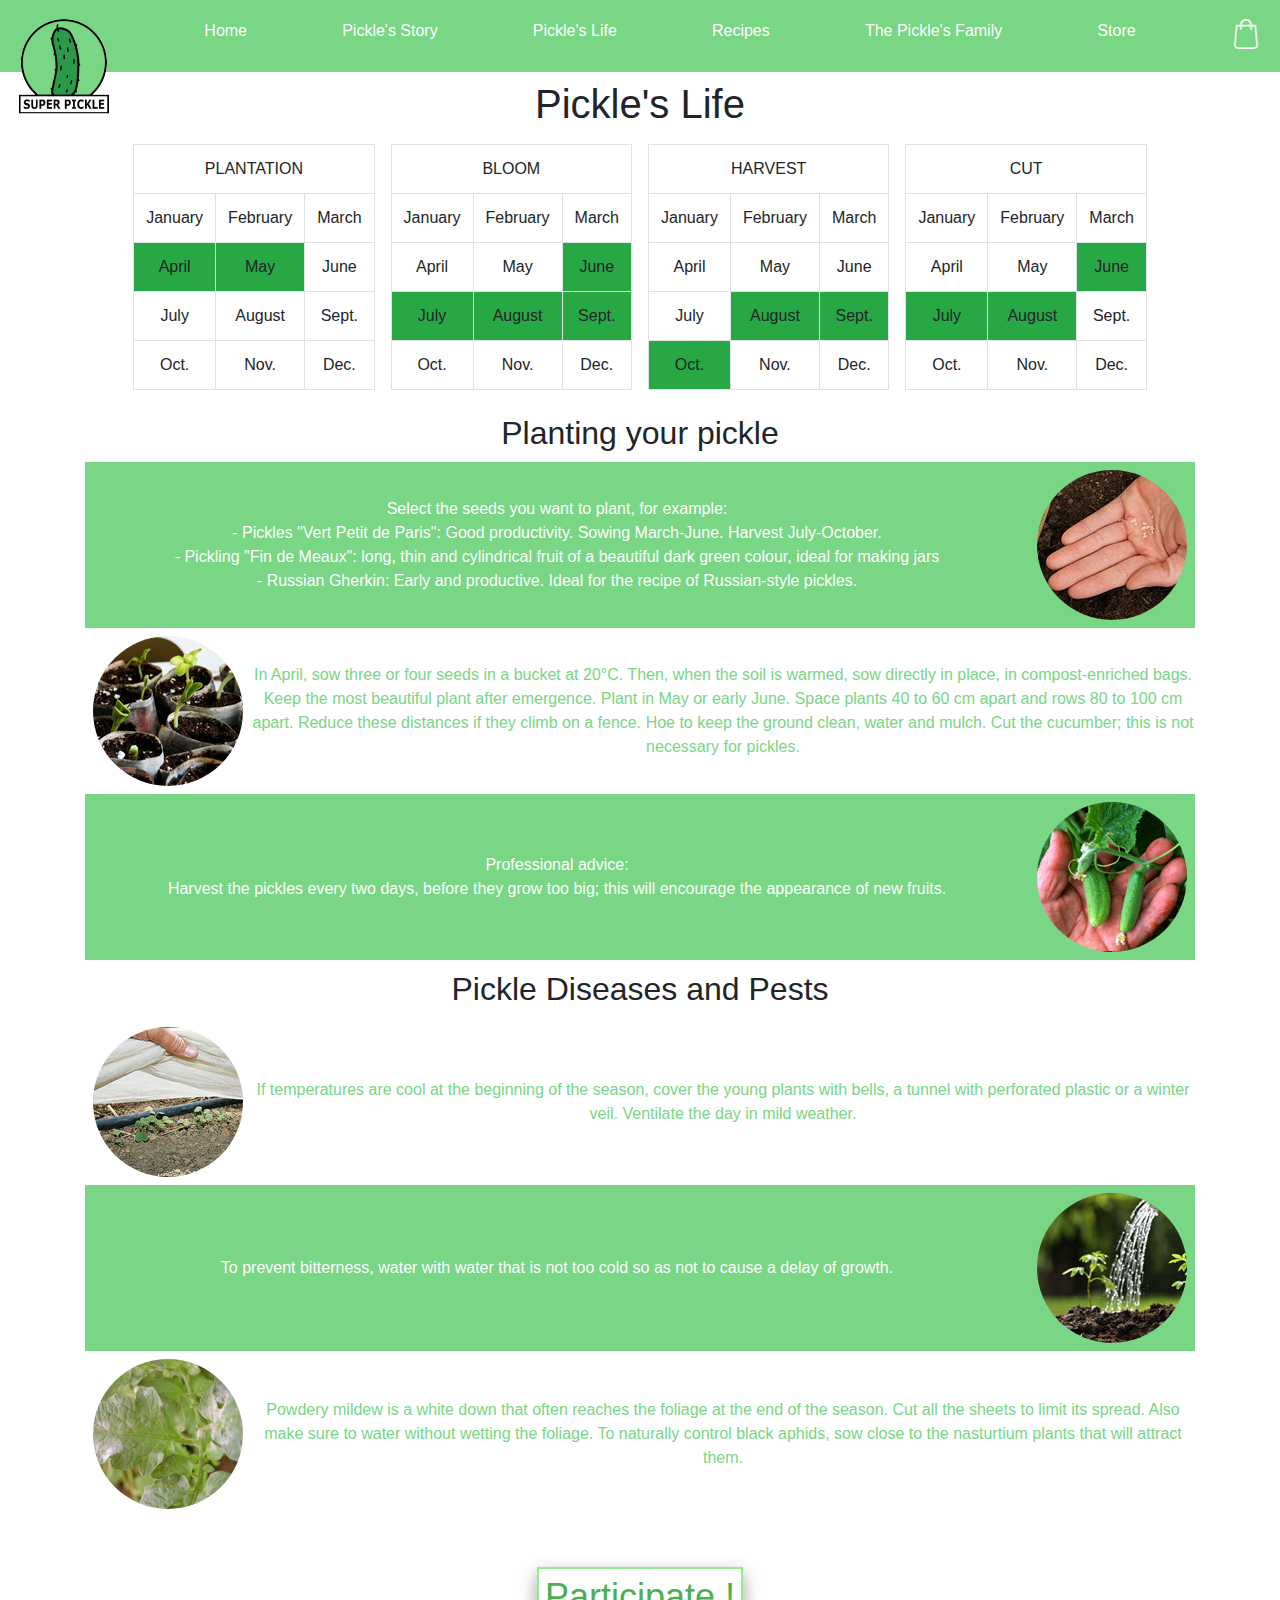
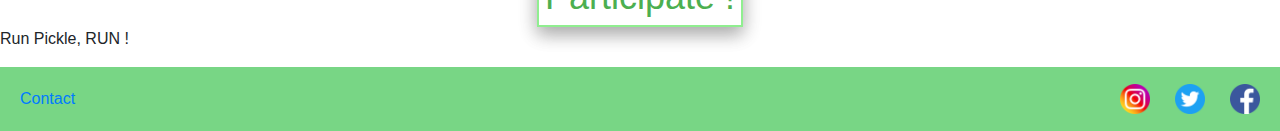
<file: pickles_life.html>
<!DOCTYPE html>
<html lang="en">
<head>
    <meta charset="UTF-8">
    <meta name=viewport content="width=device-width, initial-scale=1">

    <link rel="stylesheet" href="style.css">
    <link rel="stylesheet" href="https://stackpath.bootstrapcdn.com/bootstrap/4.3.1/css/bootstrap.min.css"
          integrity="sha384-ggOyR0iXCbMQv3Xipma34MD+dH/1fQ784/j6cY/iJTQUOhcWr7x9JvoRxT2MZw1T" crossorigin="anonymous">

    <script src="https://code.jquery.com/jquery-3.2.1.slim.min.js"
            integrity="sha384-KJ3o2DKtIkvYIK3UENzmM7KCkRr/rE9/Qpg6aAZGJwFDMVNA/GpGFF93hXpG5KkN"
            crossorigin="anonymous"></script>
    <script src="https://cdnjs.cloudflare.com/ajax/libs/popper.js/1.12.9/umd/popper.min.js"
            integrity="sha384-ApNbgh9B+Y1QKtv3Rn7W3mgPxhU9K/ScQsAP7hUibX39j7fakFPskvXusvfa0b4Q"
            crossorigin="anonymous"></script>
    <script src="https://maxcdn.bootstrapcdn.com/bootstrap/4.0.0/js/bootstrap.min.js"
            integrity="sha384-JZR6Spejh4U02d8jOt6vLEHfe/JQGiRRSQQxSfFWpi1MquVdAyjUar5+76PVCmYl"
            crossorigin="anonymous"></script>


    
    <title>Pickle'life</title>
</head>
<body>

<header>
    <a href="index.html"><img src="img/super-pickle.png" alt="Logo Super Pickle" class="logo_desktop fixed-top"/></a>
    <nav class="navbar navbar-expand-lg fixed-top navbar-light" style="background-color: #78d685;">

        <a class="navbar-brand" href="index.html">

        </a>

        <button class="navbar-toggler" type="button" data-toggle="collapse" data-target="#navbarTogglerDemo02"
                aria-controls="navbarTogglerDemo02" aria-expanded="false" aria-label="Toggle navigation">
            <span class="navbar-toggler-icon"></span>
        </button>

        <div class="collapse navbar-collapse" id="navbarTogglerDemo02">
            <ul class="navbar-nav mr-auto mt-2 mt-lg-0">
                <li class="nav-item active">
                    <a class="nav-link" href="index.html">Home <span class="sr-only">(current)</span></a>
                </li>
                <li class="nav-item">
                    <a class="nav-link" href="pickles_story.html">Pickle's Story</a>
                </li>
                <li class="nav-item">
                    <a class="nav-link" href="pickles_life.html">Pickle's Life</a>
                </li>
                <li class="nav-item">
                    <a class="nav-link" href="recipes.html">Recipe</a>
                </li>
                <li class="nav-item">
                    <a class="nav-link" href="the_pickles_family.html">The Pickle's Family</a>
                </li>
                <li class="nav-item">
                    <a class="nav-link" href="store.html">Store</a>
                </li>
                <li class="nav-item">
                    <a class="nav-link" href="index.html"><img src="img/shopping_bag.png" width="30"/></a>
                </li>
            </ul>
        </div>
    </nav>


    <nav class="menu fixed-top">

        <ul>
            <li><a href="index.html"><img src="img/super-pickle.png" alt="Logo Super Pickle"/></a></li>
            <li><a href="index.html" class="home">Home</a></li>

            <li><a href="pickles_story.html" class="home">Pickle's Story</a></li>
            <li><a href="pickles_life.html" class="home">Pickle's Life</a></li>
            <li><a href="recipes.html" class="home">Recipes</a></li>
            <li><a href="the_pickles_family.html" class="home">The Pickle's Family</a></li>
            <li><a href="store.html" class="home">Store</a></li>
            <li><a href="index.html" class="home"><img src="img/shopping_bag.png" width="30"/></a></li>
        </ul>
    </nav>
</header>

<section class="container text-center marginContainerPickleLife">
    <h1>
      Pickle's Life
    </h1>
    <section class="table">
        <div class="row justify-content-center">
            <table class="table-bordered tbPickleLife">
                <tbody>
                <tr>
                    <td colspan="3">PLANTATION</td>
                  </tr>
                  <tr>
                    <td>January</td>
                    <td>February</td>
                    <td>March</td>
                  </tr>
                  <tr>
                    <td class="bg-success">April</td>
                    <td class="bg-success">May</td>
                    <td>June</td>
                  </tr>
                  <tr>
                    <td>July</td>
                    <td>August</td>
                    <td>Sept.</td>
                </tr>
                <tr>
                    <td>Oct.</td>
                    <td>Nov.</td>
                    <td>Dec.</td>
                </tr>
                </tbody>
              </table>
        <table class="table-bordered tbPickleLife">
                    <tbody>
                      <tr>
                        <td colspan="3">BLOOM</td>
                      </tr>
                      <tr>
                        <td>January</td>
                        <td>February</td>
                        <td>March</td>
                      </tr>
                      <tr>
                        <td>April</td>
                        <td>May</td>
                        <td class="bg-success">June</td>
                      </tr>
                      <tr>
                        <td class="bg-success">July</td>
                        <td class="bg-success">August</td>
                        <td class="bg-success">Sept.</td>
                      </tr>
                      <tr>
                        <td>Oct.</td>
                        <td>Nov.</td>
                        <td>Dec.</td>
                      </tr>
                    </tbody>
                  </table>
        <table class="table-bordered tbPickleLife">
                        <tbody>
                          <tr>
                            <td colspan="3">HARVEST</td>
                          </tr>
                          <tr>
                            <td>January</td>
                            <td>February</td>
                            <td>March</td>
                          </tr>
                          <tr>
                            <td>April</td>
                            <td>May</td>
                            <td>June</td>
                          </tr>
                          <tr>
                            <td>July</td>
                            <td class="bg-success">August</td>
                            <td class="bg-success">Sept.</td>
                          </tr>
                          <tr>
                            <td class="bg-success">Oct.</td>
                            <td>Nov.</td>
                            <td>Dec.</td>
                          </tr>
                        </tbody>
                      </table>
        <table class="table-bordered tbPickleLife">
                            <tbody>
                              <tr>
                                <td colspan="3">CUT</td>
                              </tr>
                              <tr>
                                <td>January</td>
                                <td>February</td>
                                <td>March</td>
                              </tr>
                              <tr>
                                <td>April</td>
                                <td>May</td>
                                <td class="bg-success">June</td>
                              </tr>
                              <tr>
                                <td class="bg-success">July</td>
                                <td class="bg-success">August</td>
                                <td>Sept.</td>
                              </tr>
                              <tr>
                                <td>Oct.</td>
                                <td>Nov.</td>
                                <td>Dec.</td>
                              </tr>
                            </tbody>
                          </table>
        </div>
    </section>
    <div class="container text-center titrePickleLife">
        <h2>
           Planting your pickle
        </h2>
      </div>
      <div class="d-flex justify-content-center reverseColumnPickleStory" >
              <div>
                  <img src="img/graine-1.jpg" class="rounded-circle imgPickleLife" alt="Etape 1">
              </div>
              <div class="reverseParagraphePickleStory widthNotAndReverseParagraphePickleLife">
                  <p class="text-center">
                    Select the seeds you want to plant, for example: </br>
                    - Pickles "Vert Petit de Paris": Good productivity. Sowing March-June. Harvest July-October.</br>
                    - Pickling "Fin de Meaux": long, thin and cylindrical fruit of a beautiful dark green colour, ideal for making jars</br>
                    - Russian Gherkin: Early and productive. Ideal for the recipe of Russian-style pickles.</br>
                  </p>
              </div>
      </div>
      <div class="d-flex justify-content-center ColumnPickleStory" >
        <div>
            <img src="img/graine-en-godet.jpg" class="rounded-circle imgPickleLife" alt="Concept">
        </div>
        <div class="paragraphePickleStory widthNotAndReverseParagraphePickleLife">
            <p class="text-center">
              In April, sow three or four seeds in a bucket at 20°C. Then, when the soil is warmed, sow directly in place, 
              in compost-enriched bags. Keep the most beautiful plant after emergence. Plant in May or early June. Space plants 
              40 to 60 cm apart and rows 80 to 100 cm apart. Reduce these distances if they climb on a fence. Hoe to keep the 
              ground clean, water and mulch. Cut the cucumber; this is not necessary for pickles.
            </p>
        </div>
    </div>
    <div class="d-flex justify-content-center reverseColumnPickleStory">
        <div>
            <img src="img/recolte-cornichon-2.jpg" class="rounded-circle imgPickleLife" alt="Etape 1">
        </div>
        <div class="reverseParagraphePickleStory widthNotAndReverseParagraphePickleLife">
            <p class="text-center">
              Professional advice:</br>
              Harvest the pickles every two days, before they grow too big; this will encourage the appearance of new fruits.
            </p>
        </div>
      </div>
      <div class="container text-center titrePickleLife">
          <h2>
             Pickle Diseases and Pests
          </h2>
        </div>
        <div class="d-flex justify-content-center ColumnPickleStory">
          <div>
              <img src="img/voile-4.jpg" class="rounded-circle imgPickleLife" alt="Concept">
          </div>
          <div class="paragraphePickleStory widthNotAndReverseParagraphePickleLife">
              <p class="text-center">
                If temperatures are cool at the beginning of the season, cover the young plants with bells, 
                a tunnel with perforated plastic or a winter veil. Ventilate the day in mild weather.
              </p>
          </div>
      </div>
      <div class="d-flex justify-content-center reverseColumnPickleStory">
          <div>
              <img src="img/arrosage.jpg" class="rounded-circle imgPickleLife" alt="Etape 1">
          </div>
          <div class="reverseParagraphePickleStory widthNotAndReverseParagraphePickleLife">
              <p class="text-center">
                To prevent bitterness, water with water that is not too cold so as not to cause a delay of
                growth.
              </p>
          </div>
      </div>
      <div class="d-flex justify-content-center ColumnPickleStory">
          <div>
              <img src="img/oidium.jpg" class="rounded-circle imgPickleLife" alt="Concept">
          </div>
          <div class="paragraphePickleStory widthNotAndReverseParagraphePickleLife">
              <p class="text-center">
                Powdery mildew is a white down that often reaches the foliage at the end of the season. Cut all the sheets
                to limit its spread.
                Also make sure to water without wetting the foliage.
                To naturally control black aphids, sow close to the nasturtium plants that will attract them.
              </p>
          </div>
      </div>
  </section>
<button onclick="window.location.href = 'store.html';" class="button">Participate !</button>


<aside class="texterigolo">
  <p>Run Pickle, RUN !</p>
</aside>



<footer class="page-footer">
    <div class="pickles-footer mt-3">
        <div class="contact-footer">
            <a href="Maylto:pickleslovers@gMayl.com" class="contact_Maylto">Contact</a>
        </div>
        <div class="social-footer">
            <img src="img/logo_instagram.png" alt="Logo Instagram">
            <img src="img/logo_twitter.png" alt="Logo Twitter">
            <img src="img/logo_facebook.png" alt="Logo Facebook">
        </div>
    </div>
</footer>
</body>
</html>
</file>
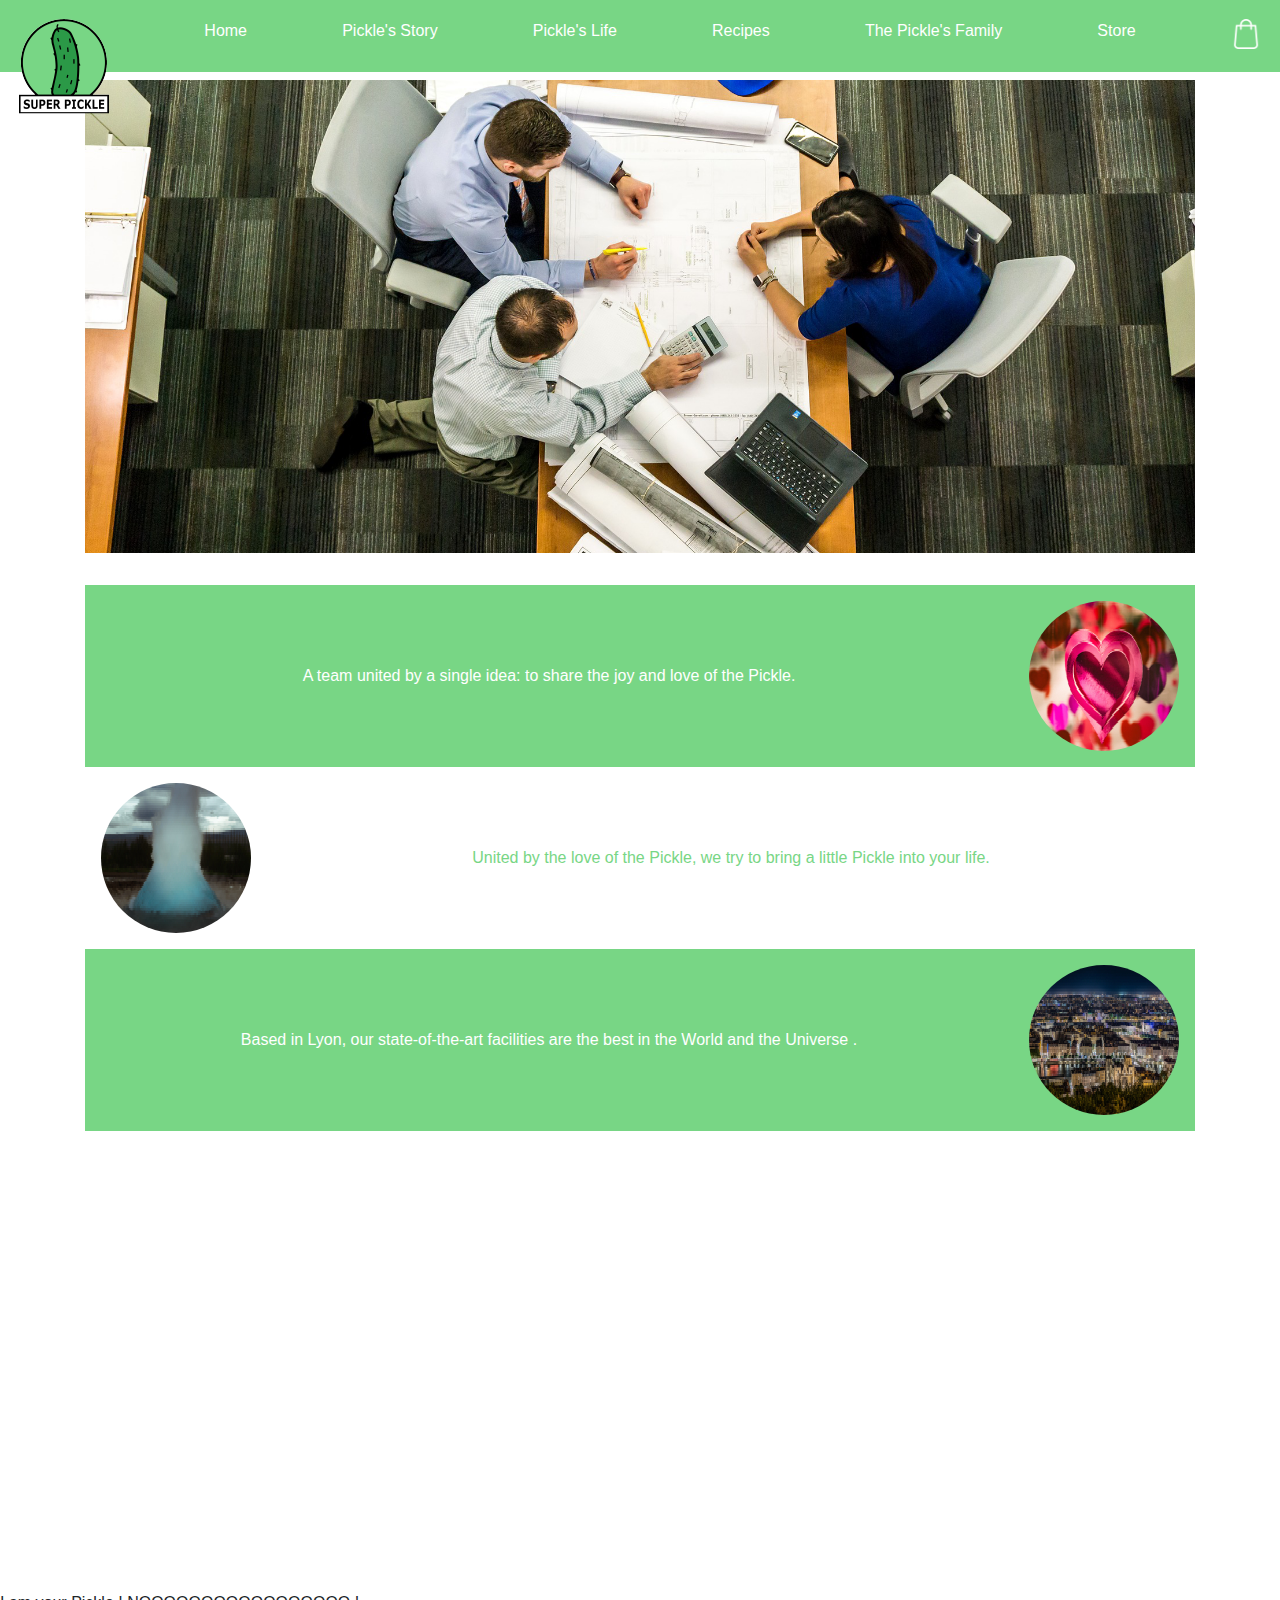
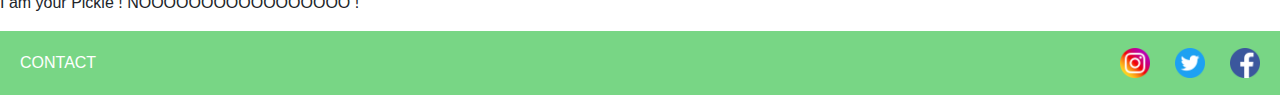
<file: pickles_story.html>
<!DOCTYPE html>
<html lang="en">
<head>
    <meta charset="UTF-8">
    <meta name=viewport content="width=device-width, initial-scale=1">

    <link rel="stylesheet" href="style.css">
    <link rel="stylesheet" href="https://stackpath.bootstrapcdn.com/bootstrap/4.3.1/css/bootstrap.min.css"
          integrity="sha384-ggOyR0iXCbMQv3Xipma34MD+dH/1fQ784/j6cY/iJTQUOhcWr7x9JvoRxT2MZw1T" crossorigin="anonymous">

    <script src="https://code.jquery.com/jquery-3.2.1.slim.min.js"
            integrity="sha384-KJ3o2DKtIkvYIK3UENzmM7KCkRr/rE9/Qpg6aAZGJwFDMVNA/GpGFF93hXpG5KkN"
            crossorigin="anonymous"></script>
    <script src="https://cdnjs.cloudflare.com/ajax/libs/popper.js/1.12.9/umd/popper.min.js"
            integrity="sha384-ApNbgh9B+Y1QKtv3Rn7W3mgPxhU9K/ScQsAP7hUibX39j7fakFPskvXusvfa0b4Q"
            crossorigin="anonymous"></script>
    <script src="https://maxcdn.bootstrapcdn.com/bootstrap/4.0.0/js/bootstrap.min.js"
            integrity="sha384-JZR6Spejh4U02d8jOt6vLEHfe/JQGiRRSQQxSfFWpi1MquVdAyjUar5+76PVCmYl"
            crossorigin="anonymous"></script>


    
    <title>Pickle'Story</title>
</head>
<body>

<header>
    <a href="index.html"><img src="img/super-pickle.png" alt="Logo Super Pickle" class="logo_desktop fixed-top"/></a>
    <nav class="navbar navbar-expand-lg fixed-top navbar-light" style="background-color: #78d685;">

        <a class="navbar-brand" href="index.html">

        </a>

        <button class="navbar-toggler" type="button" data-toggle="collapse" data-target="#navbarTogglerDemo02"
                aria-controls="navbarTogglerDemo02" aria-expanded="false" aria-label="Toggle navigation">
            <span class="navbar-toggler-icon"></span>
        </button>

        <div class="collapse navbar-collapse" id="navbarTogglerDemo02">
            <ul class="navbar-nav mr-auto mt-2 mt-lg-0">
                <li class="nav-item active">
                    <a class="nav-link" href="index.html">Home <span class="sr-only">(current)</span></a>
                </li>
                <li class="nav-item">
                    <a class="nav-link" href="pickles_story.html">Pickle's Story</a>
                </li>
                <li class="nav-item">
                    <a class="nav-link" href="pickles_life.html">Pickle's Life</a>
                </li>
                <li class="nav-item">
                    <a class="nav-link" href="recipes.html">Recipe</a>
                </li>
                <li class="nav-item">
                    <a class="nav-link" href="the_pickles_family.html">The Pickle's Family</a>
                </li>
                <li class="nav-item">
                    <a class="nav-link" href="store.html">Store</a>
                </li>
                <li class="nav-item">
                    <a class="nav-link" href="index.html"><img src="img/shopping_bag.png" width="30"/></a>
                </li>
            </ul>
        </div>
    </nav>


    <nav class="menu fixed-top">

        <ul>
            <li><a href="index.html"><img src="img/super-pickle.png" alt="Logo Super Pickle"/></a></li>
            <li><a href="index.html" class="home">Home</a></li>

            <li><a href="pickles_story.html" class="home">Pickle's Story</a></li>
            <li><a href="pickles_life.html" class="home">Pickle's Life</a></li>
            <li><a href="recipes.html" class="home">Recipes</a></li>
            <li><a href="the_pickles_family.html" class="home">The Pickle's Family</a></li>
            <li><a href="store.html" class="home">Store</a></li>
            <li><a href="index.html" class="home"><img src="img/shopping_bag.png" width="30"/></a></li>
        </ul>
    </nav>
</header>

<section class="container">
    <img src="img/Meeting.png" class="img-fluide groupePickle" alt="photo de groupe">
</section>
<section class="container marginPickleStory">
    <div class="d-flex justify-content-center reverseColumnPickleStory">
        <div>
            <img src="img/heart.jpg" class="rounded-circle rounded-circle1" alt="qui sommes nous">
        </div>
        <div class="reverseParagraphePickleStory widthParagraphePickleStory">
            <p class="text-center sizeP">
                A team united by a single idea: to share the joy and love of the Pickle.
            </p>
        </div>
    </div>
    <div class="d-flex justify-content-center ColumnPickleStory">
        <div>
            <img src="img/Geyser.jpg" class="rounded-circle rounded-circle1" alt="Concept">
        </div>
        <div class="paragraphePickleStory widthParagraphePickleStory">
            <p class="text-center sizeP">
                United by the love of the Pickle, we try to bring a little Pickle into your life.
            </p>
        </div>
    </div>
    <div class="d-flex justify-content-center reverseColumnPickleStory">
        <div>
            <img src="img/LyonNight.jpg" class="rounded-circle rounded-circle1" alt="Lyon">
        </div>
        <div class="reverseParagraphePickleStory widthParagraphePickleStory">
            <p class="text-center sizeP">
                Based in Lyon, our state-of-the-art facilities are the best in the World and the Universe .
            </p>
        </div>
    </div>
</section>
<section class="d-flex justify-content-center container"><!--Google map-->
    <iframe class="center-block"
            src="https://www.google.com/maps/embed?pb=!1m18!1m12!1m3!1d1392.1188685930772!2d4.825959875971812!3d45.74637966649285!2m3!1f0!2f0!3f0!3m2!1i1024!2i768!4f13.1!3m3!1m2!1s0x47f4ebb553e2a847%3A0xa8db004ded047422!2s15%20Rue%20Delandine%2C%2069002%20Lyon!5e0!3m2!1sfr!2sfr!4v1568711891764!5m2!1sfr!2sfr"
            width="600" height="450" frameborder="0" style="border:0;" allowfullscreen=""></iframe>

</section><!--Google Maps-->

<aside class="texterigolo">
    <p>I am your Pickle ! NOOOOOOOOOOOOOOOOO !</p>
</aside>


<footer class="page-footer">
    <div class="pickles-footer mt-3">
        <div class=" contact-footer">
            <a href="mailto:pickleslovers@gmail.com" class="contact_mailto">Contact</a>
        </div>
        <div class="social-footer">
            <img src="img/logo_instagram.png" alt="Logo Instagram">
            <img src="img/logo_twitter.png" alt="Logo Twitter">
            <img src="img/logo_facebook.png" alt="Logo Facebook">
        </div>
    </div>
</footer>
</body>
</html>
</file>
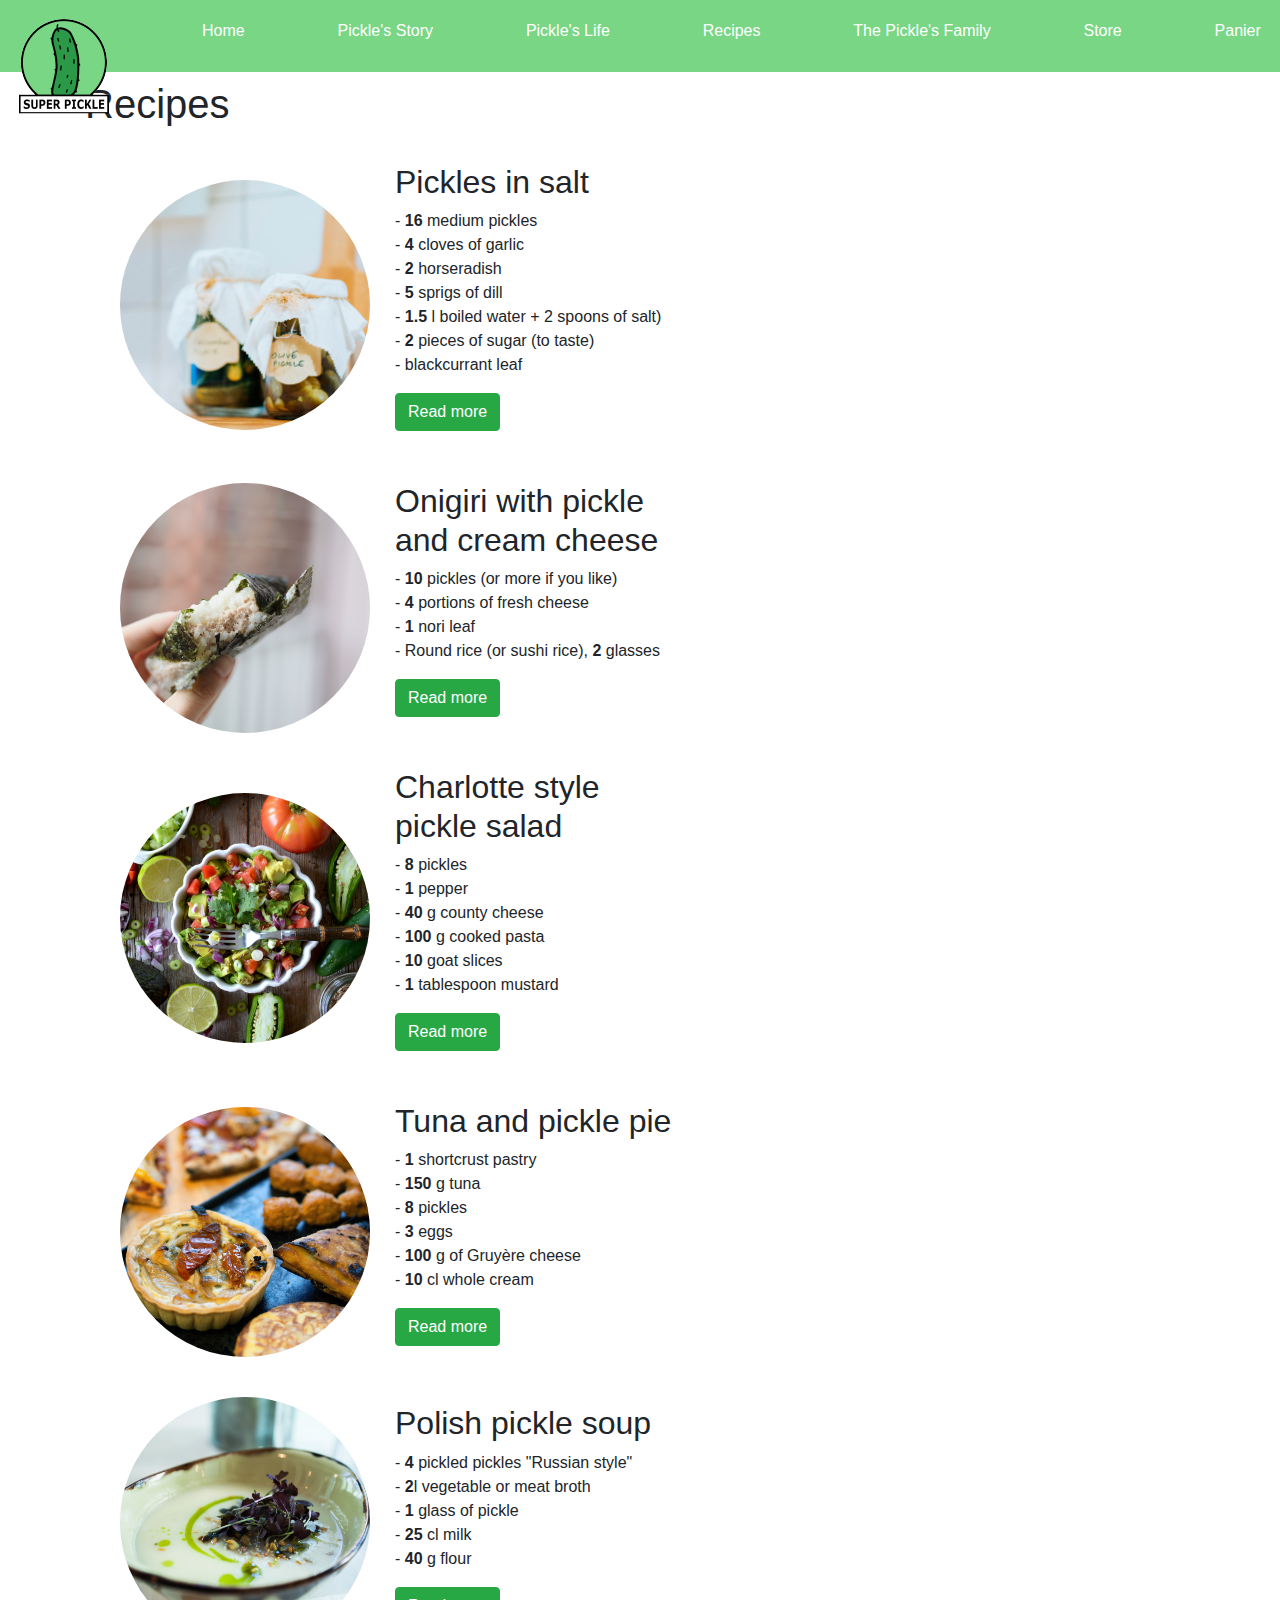
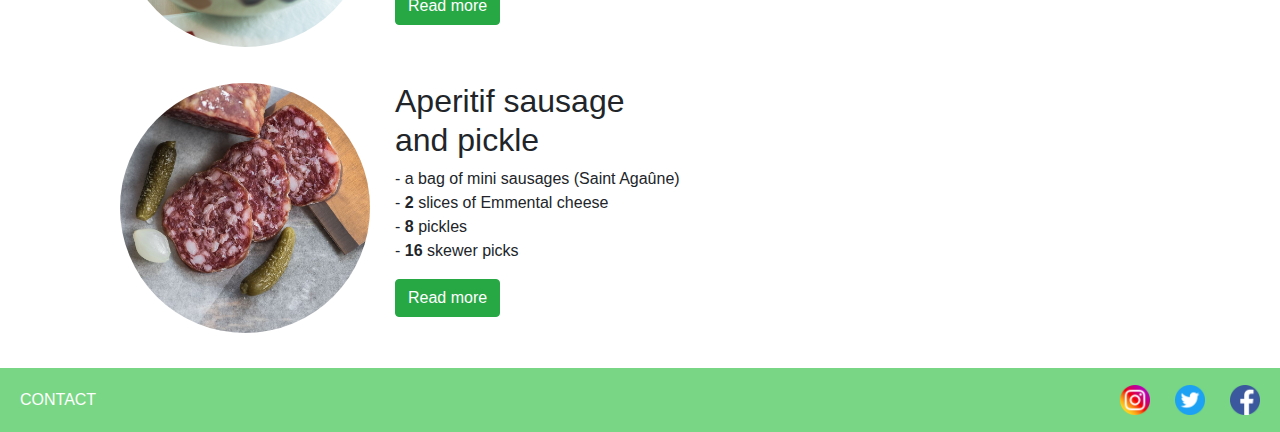
<file: recipes.html>
<!DOCTYPE html>
<html lang="en">
<head>
    <meta charset="UTF-8">
    <meta name=viewport content="width=device-width, initial-scale=1">

    <link rel="stylesheet" href="style.css">
    <link rel="stylesheet" href="https://stackpath.bootstrapcdn.com/bootstrap/4.3.1/css/bootstrap.min.css"
          integrity="sha384-ggOyR0iXCbMQv3Xipma34MD+dH/1fQ784/j6cY/iJTQUOhcWr7x9JvoRxT2MZw1T" crossorigin="anonymous">

    <script src="https://code.jquery.com/jquery-3.2.1.slim.min.js"
            integrity="sha384-KJ3o2DKtIkvYIK3UENzmM7KCkRr/rE9/Qpg6aAZGJwFDMVNA/GpGFF93hXpG5KkN"
            crossorigin="anonymous"></script>
    <script src="https://cdnjs.cloudflare.com/ajax/libs/popper.js/1.12.9/umd/popper.min.js"
            integrity="sha384-ApNbgh9B+Y1QKtv3Rn7W3mgPxhU9K/ScQsAP7hUibX39j7fakFPskvXusvfa0b4Q"
            crossorigin="anonymous"></script>
    <script src="https://maxcdn.bootstrapcdn.com/bootstrap/4.0.0/js/bootstrap.min.js"
            integrity="sha384-JZR6Spejh4U02d8jOt6vLEHfe/JQGiRRSQQxSfFWpi1MquVdAyjUar5+76PVCmYl"
            crossorigin="anonymous"></script>


    <title>Title</title>
</head>
<body>

<header>
    <a href="index.html"><img src="img/super-pickle.png" alt="Logo Super Pickle" class="logo_desktop fixed-top"/></a>
    <nav class="navbar navbar-expand-lg fixed-top navbar-light" style="background-color: #78d685;">

        <a class="navbar-brand" href="index.html">

        </a>

        <button class="navbar-toggler" type="button" data-toggle="collapse" data-target="#navbarTogglerDemo02"
                aria-controls="navbarTogglerDemo02" aria-expanded="false" aria-label="Toggle navigation">
            <span class="navbar-toggler-icon"></span>
        </button>

        <div class="collapse navbar-collapse" id="navbarTogglerDemo02">
            <ul class="navbar-nav mr-auto mt-2 mt-lg-0">
                <li class="nav-item active">
                    <a class="nav-link" href="index.html">Home <span class="sr-only">(current)</span></a>
                </li>
                <li class="nav-item">
                    <a class="nav-link" href="pickles_story.html">Pickle's Story</a>
                </li>
                <li class="nav-item">
                    <a class="nav-link" href="pickles_life.html">Pickle's Life</a>
                </li>
                <li class="nav-item">
                    <a class="nav-link" href="recipes.html">Recipe</a>
                </li>
                <li class="nav-item">
                    <a class="nav-link" href="the_pickles_family.html">The Pickle's Family</a>
                </li>
                <li class="nav-item">
                    <a class="nav-link" href="store.html">Store</a>
                </li>
                <li class="nav-item">
                    <a class="nav-link" href="index.html">Panier</a>
                </li>
            </ul>
        </div>
    </nav>


    <nav class="menu fixed-top">

        <ul>
            <li><a href="index.html"><img src="img/super-pickle.png" alt="Logo Super Pickle"/></a></li>
            <li><a href="index.html" class="home">Home</a></li>

            <li><a href="pickles_story.html" class="home">Pickle's Story</a></li>
            <li><a href="pickles_life.html" class="home">Pickle's Life</a></li>
            <li><a href="recipes.html" class="home">Recipes</a></li>
            <li><a href="the_pickles_family.html" class="home">The Pickle's Family</a></li>
            <li><a href="store.html" class="home">Store</a></li>
            <li><a href="index.html" class="home">Panier</a></li>
        </ul>
    </nav>
</header>

<div class="container-recipes container">
    <h1>Recipes</h1>
    <section>
        <div class="recettes">
            <div class="images-recettes">
                <img src="img/chuttersnap-lfQA8i2LTqo-unsplash.jpg" alt="pickle salt"/>
            </div>
            <div class="texte-recettes">
                <h2 class="h2-recipes">Pickles in salt</h2>
                <p class="p-recipes">
                    - <strong>16</strong> medium pickles</br>
                    - <strong>4</strong> cloves of garlic</br>
                    - <strong>2</strong> horseradish</br>
                    - <strong>5</strong> sprigs of dill</br>
                    - <strong>1.5</strong> l boiled water + 2 spoons of salt)</br>
                    - <strong>2</strong> pieces of sugar (to taste)</br>
                    - blackcurrant leaf</p>
                <p>
                    <a class="btn btn-success" data-toggle="collapse" href="#collapse-recipes1" role="button"
                       aria-expanded="false" aria-controls="collapse-recipes1">
                        Read more
                    </a>
                </p>
                <div class="collapse" id="collapse-recipes1">
                    <div class="card card-body">
                        <strong>Step 1</strong>
                        Wash the pickles well and wipe them dry</br>
                        <strong>Step 2</strong>
                        Scald the jar, boil the water with salt and sugar. Allow the brine to cool.
                        <strong>Step 3</strong>
                        Store the pickles (I leave a little pickle tail) vertically in the jar with the different herbs,
                        then cover completely with the cold brine and close the lid.
                    </div>
                </div>
            </div>
        </div>

        <div class="recettes">
            <div class="images-recettes">
                <img src="img/samia-liamani-MURbkTcUdCA-unsplash.jpg" alt="onigiri"/>
            </div>
            <div class="texte-recettes">
                <h2 class="h2-recipes">Onigiri with pickle </br>and cream cheese</h2>
                <p class="p-recipes">
                    - <strong>10</strong> pickles (or more if you like)</br>
                    - <strong>4</strong> portions of fresh cheese</br>
                    - <strong>1</strong> nori leaf</br>
                    - Round rice (or sushi rice), <strong>2</strong> glasses</p>
                <p>
                    <a class="btn btn-success" data-toggle="collapse" href="#collapse-recipes2" role="button"
                       aria-expanded="false" aria-controls="collapse-recipes2">
                        Read more
                    </a>
                </p>
                <div class="collapse" id="collapse-recipes2">
                    <div class="card card-body">
                        <strong>Step 1</strong>
                        First, rinse the rice well in cold water until the water is clear.
                        <strong>Step 2</strong>
                        Then cook the rice in a pressure cooker or pan. For the pressure cooker, put 2 glasses of rice
                        for 3 glasses of water. For the pan, they are the same quantities, boil, then over low heat,
                        cover and let the rice suck up all the water. Check the condition of the cooking during.
                        <strong>Step 3</strong>
                        Once the rice is cooked, put it in a large bowl, then with a spoon stir the rice well so that it
                        does not stick and cools.
                        <strong>Step 4</strong>
                        Once at room temperature, add the portions of fresh cheese cut into small pieces, as well as the
                        pickles also cut into small pieces. Mix everything well.
                        <strong>Step 5</strong>
                        Put your hands under water, and form rice balls, no bigger than a clementine. By bending your
                        hand, form triangles, do not hesitate to pack so that everything fits or use onigiri moulds.
                        <strong>Step 6</strong>
                        Cut 2 cm wide strips from the nori seaweed leaf and cut them into 10 cm long strips.
                        <strong>Step 7</strong>
                        Position this strip at the base of the onigiri and move it up both sides well in the center.
                        <strong>Step 8</strong>
                        Do the same with the entire bowl.
                        <strong>Step 9</strong>
                        Arrange them in a dish, and serve immediately with sweet or salty soy sauce. Enjoy your meal!
                    </div>
                </div>
            </div>
        </div>


        <div class="recettes">
            <div class="images-recettes">
                <img src="img/nadine-primeau-KD3XqquHlcc-unsplash.jpg" alt="salad"/>
            </div>
            <div class="texte-recettes">
                <h2 class="h2-recipes">Charlotte style </br>pickle salad</h2>
                <p class="p-recipes">
                    - <strong>8</strong> pickles</br>
                    - <strong>1</strong> pepper</br>
                    - <strong>40</strong> g county cheese</br>
                    - <strong>100</strong> g cooked pasta</br>
                    - <strong>10</strong> goat slices</br>
                    - <strong>1</strong> tablespoon mustard</p>
                <p>
                    <a class="btn btn-success" data-toggle="collapse" href="#collapse-recipes3" role="button"
                       aria-expanded="false" aria-controls="collapse-recipes3">
                        Read more
                    </a>
                </p>
                <div class="collapse" id="collapse-recipes3">
                    <div class="card card-body">
                        <strong>Step 1</strong>
                        Cut the pepper, pickles, goat cheese into slices and mix.</br>
                        <strong>Step 2</strong>
                        Add mustard, pasta and diced comté cheese.</br>
                        <strong>Step 3</strong>
                        Mix and enjoy.
                    </div>
                </div>
            </div>
        </div>

        <div class="recettes">
            <div class="images-recettes">
                <img src="img/brett-jordan-1F5IaR6j0Do-unsplash.jpg" alt="pie"/>
            </div>
            <div class="texte-recettes">
                <h2 class="h2-recipes">Tuna and pickle pie</h2>
                <p class="p-recipes">
                    - <strong>1</strong> shortcrust pastry</br>
                    - <strong>150</strong> g tuna</br>
                    - <strong>8</strong> pickles</br>
                    - <strong>3</strong> eggs</br>
                    - <strong>100</strong> g of Gruyère cheese</br>
                    - <strong>10</strong> cl whole cream</p>
                <p>
                    <a class="btn btn-success" data-toggle="collapse" href="#collapse-recipes4" role="button"
                       aria-expanded="false" aria-controls="collapse-recipes4">
                        Read more
                    </a>
                </p>
                <div class="collapse" id="collapse-recipes4">
                    <div class="card card-body">
                        <strong>Step 1</strong>
                        Break the eggs in a bowl and beat them.
                        Step 2</br>
                        <strong>Step 2</strong>
                        Add the drained tuna, then the 2nd one, half of the oil of which you will have kept, mix well.
                        <strong>Step 3</strong>
                        Cut the gherkins into slices and add them, as well as 50 g of grated gruyère cheese, salt and
                        pepper.
                        <strong>Step 4</strong>
                        Mix well and add the cream last and then mix again.
                        <strong>Step 5</strong>
                        Put the shortcrust pastry in a mould, prick it and preheat the oven to 220°C (thermostat 7).
                        <strong>Step 6</strong>
                        Pour the mixture over the shortcrust pastry and add the rest of the grated Gruyère cheese, then
                        bake for 20-25 min until the pastry turns slightly brown.
                        <strong>Step 7</strong>
                        Tip: Wait until the pie is warm before eating it, it will be even better.
                    </div>
                </div>
            </div>
        </div>

        <div class="recettes">
            <div class="images-recettes">
                <img src="img/patrick-selin-IHEjVOz1fSI-unsplash.jpg" alt="soup"/>
            </div>
            <div class="texte-recettes">
                <h2 class="h2-recipes">Polish pickle soup</h2>
                <p class="p-recipes">
                    - <strong>4</strong> pickled pickles "Russian style"</br>
                    - <strong>2</strong>l vegetable or meat broth</br>
                    - <strong>1</strong> glass of pickle</br>
                    - <strong>25</strong> cl milk</br>
                    - <strong>40</strong> g flour</p>
                <p>
                    <a class="btn btn-success" data-toggle="collapse" href="#collapse-recipes5" role="button"
                       aria-expanded="false" aria-controls="collapse-recipes5">
                        Read more
                    </a>
                </p>
                <div class="collapse" id="collapse-recipes5">
                    <div class="card card-body">
                        <strong>Step 1</strong>
                        Bring the broth to a boil.
                        <strong>Step 2</strong>
                        Coarsely grate the pickles, add them to the broth at the same time as the brine. Season and boil
                        for a few minutes.
                        <strong>Step 3</strong>
                        In a bowl, gradually mix the flour with the milk (watch out for lumps). Slowly pour this mixture
                        into the broth while stirring until the soup thickens.
                        <strong>Step 4</strong>
                        Serve the soup with potatoes cooked in water and diced.
                    </div>
                </div>
            </div>
        </div>

        <div class="recettes">
            <div class="images-recettes">
                <img src="img/jez-timms-6JQMjhqpVhE-unsplash.jpg" alt="sausage"/>
            </div>
            <div class="texte-recettes">
                <h2 class="h2-recipes">Aperitif sausage </br>and pickle</h2>
                <p class="p-recipes">
                    - a bag of mini sausages (Saint Agaûne)</br>
                    - <strong>2</strong> slices of Emmental cheese</br>
                    - <strong>8</strong> pickles</br>
                    - <strong>16</strong> skewer picks</p>
                <p>
                    <a class="btn btn-success" data-toggle="collapse" href="#collapse-recipes6" role="button"
                       aria-expanded="false" aria-controls="collapse-recipes6">
                        Read more
                    </a>
                </p>
                <div class="collapse" id="collapse-recipes6">
                    <div class="card card-body">
                        <strong>Step 1</strong>
                        Cut the Emmentaler slices into 2 cm squares.
                        <strong>Step 2</strong>
                        Cut the pickles and mini sausages in half.
                        <strong>Step 3</strong>
                        Thread on the skewer stick: a square of Emmental cheese, half a sausage, half a pickle, half a
                        sausage and finish with a square of Emmental cheese.
                        <strong>Step 4</strong>
                        Repeat the same procedure for each of the skewers.
                    </div>
                </div>
            </div>
        </div>

    </section>
</div>

<footer class="page-footer">
    <div class="pickles-footer mt-3">
        <div class=" contact-footer">
            <a href="mailto:pickleslovers@gmail.com" class="contact_mailto">Contact</a>
        </div>
        <div class="social-footer">
            <img src="img/logo_instagram.png" alt="Logo Instagram">
            <img src="img/logo_twitter.png" alt="Logo Twitter">
            <img src="img/logo_facebook.png" alt="Logo Facebook">
        </div>
    </div>
</footer>
</body>
</html>
</file>
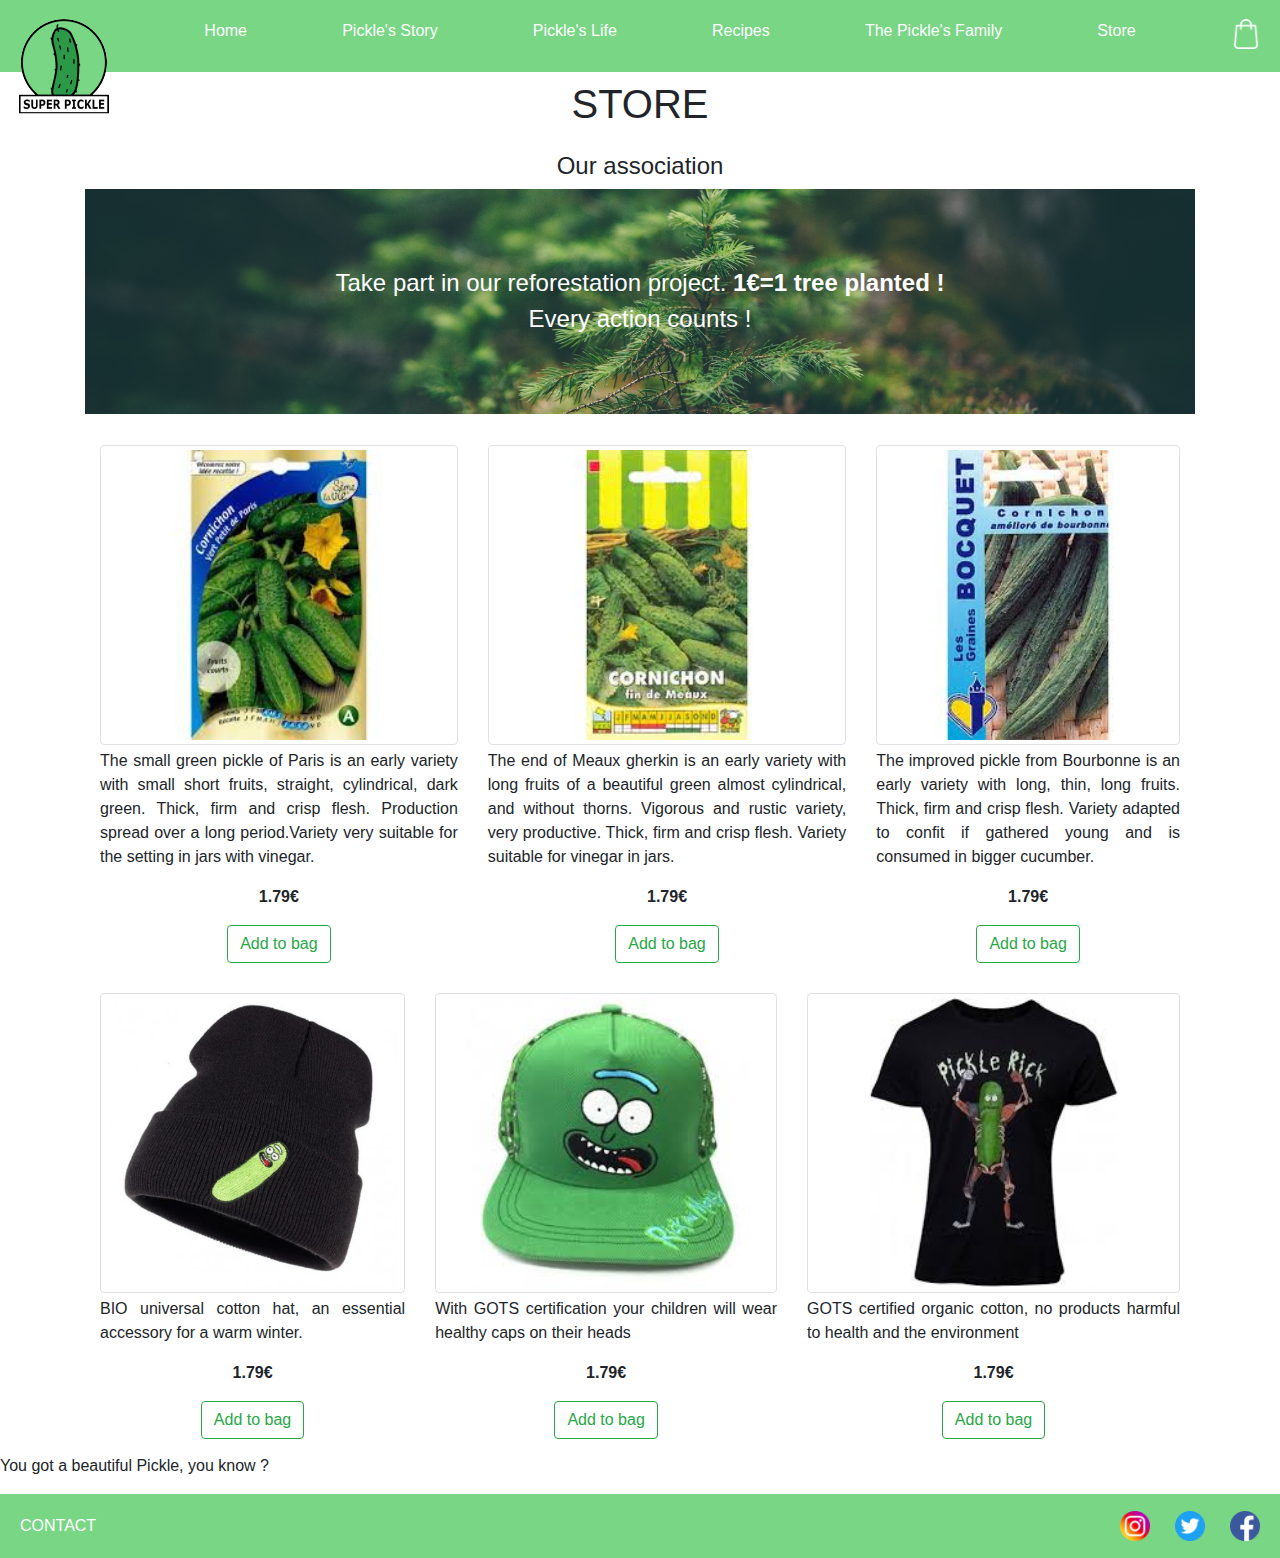
<file: store.html>
<!DOCTYPE html>
<html lang="en">
<head>
    <meta charset="UTF-8">
    <meta name=viewport content="width=device-width, initial-scale=1">

    <link rel="stylesheet" href="style.css">
    <link rel="stylesheet" href="https://stackpath.bootstrapcdn.com/bootstrap/4.3.1/css/bootstrap.min.css"
          integrity="sha384-ggOyR0iXCbMQv3Xipma34MD+dH/1fQ784/j6cY/iJTQUOhcWr7x9JvoRxT2MZw1T" crossorigin="anonymous">

    <script src="https://code.jquery.com/jquery-3.2.1.slim.min.js"
            integrity="sha384-KJ3o2DKtIkvYIK3UENzmM7KCkRr/rE9/Qpg6aAZGJwFDMVNA/GpGFF93hXpG5KkN"
            crossorigin="anonymous"></script>
    <script src="https://cdnjs.cloudflare.com/ajax/libs/popper.js/1.12.9/umd/popper.min.js"
            integrity="sha384-ApNbgh9B+Y1QKtv3Rn7W3mgPxhU9K/ScQsAP7hUibX39j7fakFPskvXusvfa0b4Q"
            crossorigin="anonymous"></script>
    <script src="https://maxcdn.bootstrapcdn.com/bootstrap/4.0.0/js/bootstrap.min.js"
            integrity="sha384-JZR6Spejh4U02d8jOt6vLEHfe/JQGiRRSQQxSfFWpi1MquVdAyjUar5+76PVCmYl"
            crossorigin="anonymous"></script>


    <title>Title</title>
</head>
<body>

<header>
    <a href="index.html"><img src="img/super-pickle.png" alt="Logo Super Pickle" class="logo_desktop fixed-top"/></a>
    <nav class="navbar navbar-expand-lg fixed-top navbar-light" style="background-color: #78d685;">

        <a class="navbar-brand" href="index.html">

        </a>

        <button class="navbar-toggler" type="button" data-toggle="collapse" data-target="#navbarTogglerDemo02"
                aria-controls="navbarTogglerDemo02" aria-expanded="false" aria-label="Toggle navigation">
            <span class="navbar-toggler-icon"></span>
        </button>

        <div class="collapse navbar-collapse" id="navbarTogglerDemo02">
            <ul class="navbar-nav mr-auto mt-2 mt-lg-0">
                <li class="nav-item active">
                    <a class="nav-link" href="index.html">Home <span class="sr-only">(current)</span></a>
                </li>
                <li class="nav-item">
                    <a class="nav-link" href="pickles_story.html">Pickle's Story</a>
                </li>
                <li class="nav-item">
                    <a class="nav-link" href="pickles_life.html">Pickle's Life</a>
                </li>
                <li class="nav-item">
                    <a class="nav-link" href="recipes.html">Recipe</a>
                </li>
                <li class="nav-item">
                    <a class="nav-link" href="the_pickles_family.html">The Pickle's Family</a>
                </li>
                <li class="nav-item">
                    <a class="nav-link" href="store.html">Store</a>
                </li>
                <li class="nav-item">
                    <a class="nav-link" href="index.html"><img src="img/shopping_bag.png" width="30"/></a>
                </li>
            </ul>
        </div>
    </nav>


    <nav class="menu fixed-top">

        <ul>
            <li><a href="index.html"><img src="img/super-pickle.png" alt="Logo Super Pickle"/></a></li>
            <li><a href="index.html" class="home">Home</a></li>

            <li><a href="pickles_story.html" class="home">Pickle's Story</a></li>
            <li><a href="pickles_life.html" class="home">Pickle's Life</a></li>
            <li><a href="recipes.html" class="home">Recipes</a></li>
            <li><a href="the_pickles_family.html" class="home">The Pickle's Family</a></li>
            <li><a href="store.html" class="home">Store</a></li>
            <li><a href="index.html" class="home"><img src="img/shopping_bag.png" width="30"/></a></li>
        </ul>
    </nav>
</header>

<section class="store_container container">
    <h1>STORE</h1>
</section>

    <!-- presentation association -->
    <section class="store_container container mt-3">
    <h4>Our association</h4>
    </section>

    <section class="store_container container">
       <div class="store_main_photo">
        <p>Take part in our reforestation project.<strong> 1€=1 tree planted !</strong><br>Every action counts !</p>
       </div>
    </section>

    <!--image avec description-->
    <section>
    <div class="store_container container mt-3">

        <div class="photo_text">
            <img src="img/graine de cornichon.jpg" alt="graine" class="img-thumbnail img_store"/>
            <p class="description_image mt-1">The small green pickle of Paris is an early variety with small short fruits, straight, cylindrical, dark green. Thick, firm and crisp flesh. Production spread over a long period.Variety very suitable for the setting in jars with vinegar.</p>
            <div class="mb-3">
            <span><strong>1.79€ </strong></span>
            </div>
            <button type="button" class="btn btn-outline-success">Add to bag</button>

        </div>

        <div class="photo_text">
            <img src= "img/cornichon fin de meaux.jpg" alt="graine" class="img-thumbnail img_store"/>
            <p class="description_image mt-1">The end of Meaux gherkin is an early variety with long fruits of a beautiful green almost cylindrical, and without thorns. Vigorous and rustic variety, very productive. Thick, firm and crisp flesh. Variety suitable for vinegar in jars.</p>
            <div class="mb-3">
                <span><strong>1.79€ </strong></span>
            </div>
            <button type="button" class="btn btn-outline-success">Add to bag</button>

        </div>

        <div class="photo_text">
            <img src="img/cornichon de bourbonne.jpg" alt="gr"  class="img-thumbnail img_store"/>
            <p class="description_image mt-1">The improved pickle from Bourbonne is an early variety with long, thin, long fruits. Thick, firm and crisp flesh. Variety adapted to confit if gathered young and is consumed in bigger cucumber.</p>
            <div class="mb-3">
                <span><strong>1.79€ </strong></span>
            </div>
            <button type="button" class="btn btn-outline-success">Add to bag</button>

        </div>

    </div>
</section>

<section>
    <div class="store_container container">

        <div class="photo_text">
            <img src="img/bonnet-rick-cornichon.jpg" alt="bonnet" class="img-thumbnail img_store"/>
            <p class="description_image mt-1">BIO universal cotton hat, an essential accessory for a warm winter.</p>
            <div class="mb-3">
                <span><strong>1.79€ </strong></span>
            </div>
            <button type="button" class="btn btn-outline-success">Add to bag</button>

        </div>

        <div class="photo_text">
            <img src= "img/casquette pickles.jpg" alt="casquette" class="img-thumbnail img_store"/>
            <p class="description_image mt-1">With GOTS certification your children will wear healthy caps on their heads</p>
            <div class="mb-3">
                <span><strong>1.79€ </strong></span>
            </div>
            <button type="button" class="btn btn-outline-success">Add to bag</button>

        </div>

        <div class="photo_text">
            <img src="img/t-shirt.jpg" alt="t-shirt"  class="img-thumbnail img_store"/>
            <p class="description_image mt-1">GOTS certified organic cotton, no products harmful to health and the environment</p>
            <div class="mb-3">
                <span><strong>1.79€ </strong></span>
            </div>
            <button type="button" class="btn btn-outline-success">Add to bag</button>

        </div>

    </div>
</section>

<aside class="texterigolo">
    <p>You got a beautiful Pickle, you know ?</p>
</aside>

<footer class="page-footer">
    <div class="pickles-footer mt-3">
        <div class=" contact-footer">
            <a href="mailto:pickleslovers@gmail.com" class="contact_mailto">Contact</a>
        </div>
        <div class="social-footer">
            <img src="img/logo_instagram.png" alt="Logo Instagram">
            <img src="img/logo_twitter.png" alt="Logo Twitter">
            <img src="img/logo_facebook.png" alt="Logo Facebook">
        </div>
    </div>
</footer>


</body>
</html>
</file>
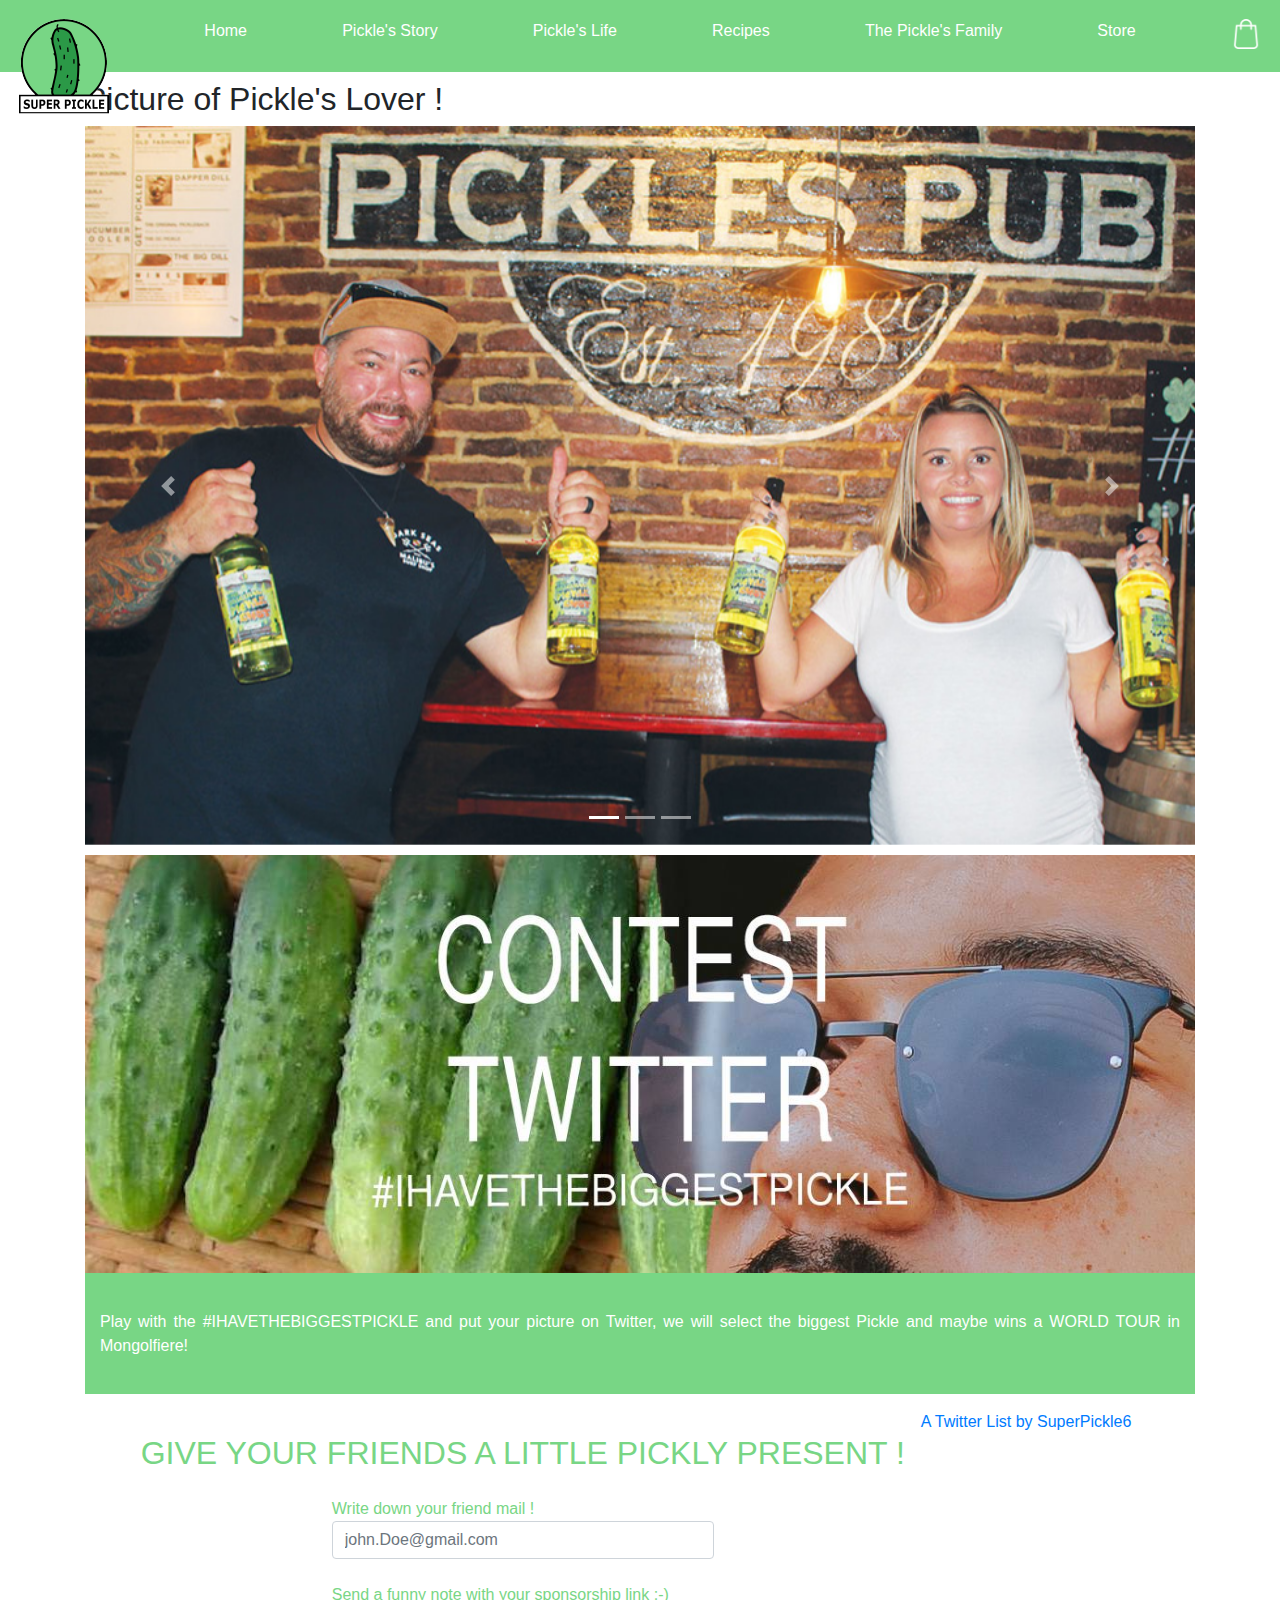
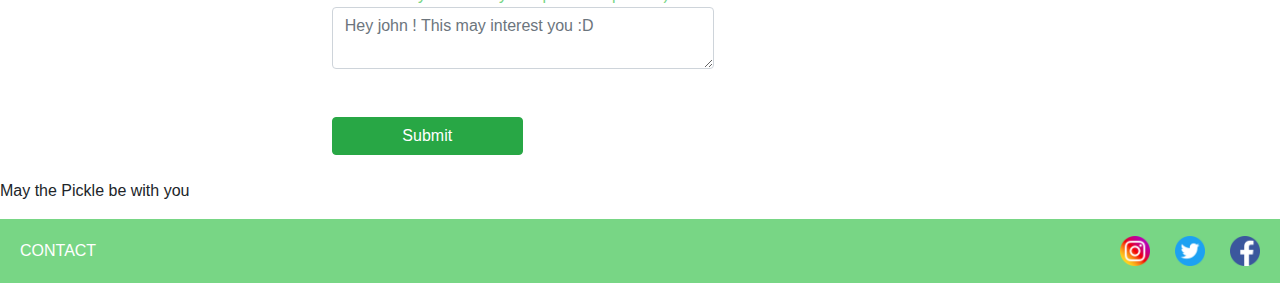
<file: the_pickles_family.html>
<!DOCTYPE html>
<html lang="en">
<head>
    <meta charset="UTF-8">
    <meta name=viewport content="width=device-width, initial-scale=1">

    <link rel="stylesheet" href="style.css">
    <link rel="stylesheet" href="https://stackpath.bootstrapcdn.com/bootstrap/4.3.1/css/bootstrap.min.css"
          integrity="sha384-ggOyR0iXCbMQv3Xipma34MD+dH/1fQ784/j6cY/iJTQUOhcWr7x9JvoRxT2MZw1T" crossorigin="anonymous">

    <script src="https://code.jquery.com/jquery-3.2.1.slim.min.js"
            integrity="sha384-KJ3o2DKtIkvYIK3UENzmM7KCkRr/rE9/Qpg6aAZGJwFDMVNA/GpGFF93hXpG5KkN"
            crossorigin="anonymous"></script>
    <script src="https://cdnjs.cloudflare.com/ajax/libs/popper.js/1.12.9/umd/popper.min.js"
            integrity="sha384-ApNbgh9B+Y1QKtv3Rn7W3mgPxhU9K/ScQsAP7hUibX39j7fakFPskvXusvfa0b4Q"
            crossorigin="anonymous"></script>
    <script src="https://maxcdn.bootstrapcdn.com/bootstrap/4.0.0/js/bootstrap.min.js"
            integrity="sha384-JZR6Spejh4U02d8jOt6vLEHfe/JQGiRRSQQxSfFWpi1MquVdAyjUar5+76PVCmYl"
            crossorigin="anonymous"></script>
    <script src="https://www.google.com/recaptcha/api.js" async defer></script>


    <title>Pickle's Family</title>
</head>
<body>

<header>
    <a href="index.html"><img src="img/super-pickle.png" alt="Logo Super Pickle" class="logo_desktop fixed-top"/></a>
    <nav class="navbar navbar-expand-lg fixed-top navbar-light" style="background-color: #78d685;">

        <a class="navbar-brand" href="index.html">

        </a>

        <button class="navbar-toggler" type="button" data-toggle="collapse" data-target="#navbarTogglerDemo02"
                aria-controls="navbarTogglerDemo02" aria-expanded="false" aria-label="Toggle navigation">
            <span class="navbar-toggler-icon"></span>
        </button>

        <div class="collapse navbar-collapse" id="navbarTogglerDemo02">
            <ul class="navbar-nav mr-auto mt-2 mt-lg-0">
                <li class="nav-item active">
                    <a class="nav-link" href="index.html">Home <span class="sr-only">(current)</span></a>
                </li>
                <li class="nav-item">
                    <a class="nav-link" href="pickles_story.html">Pickle's Story</a>
                </li>
                <li class="nav-item">
                    <a class="nav-link" href="pickles_life.html">Pickle's Life</a>
                </li>
                <li class="nav-item">
                    <a class="nav-link" href="recipes.html">Recipe</a>
                </li>
                <li class="nav-item">
                    <a class="nav-link" href="the_pickles_family.html">The Pickle's Family</a>
                </li>
                <li class="nav-item">
                    <a class="nav-link" href="store.html">Store</a>
                </li>
                <li class="nav-item">
                    <a class="nav-link" href="index.html"><img src="img/shopping_bag.png" width="30"/></a>
                </li>
            </ul>
        </div>
    </nav>


    <nav class="menu fixed-top">

        <ul>
            <li><a href="index.html"><img src="img/super-pickle.png" alt="Logo Super Pickle"/></a></li>
            <li><a href="index.html" class="home">Home</a></li>

            <li><a href="pickles_story.html" class="home">Pickle's Story</a></li>
            <li><a href="pickles_life.html" class="home">Pickle's Life</a></li>
            <li><a href="recipes.html" class="home">Recipes</a></li>
            <li><a href="the_pickles_family.html" class="home">The Pickle's Family</a></li>
            <li><a href="store.html" class="home">Store</a></li>
            <li><a href="index.html" class="home"><img src="img/shopping_bag.png" width="30"/></a></li>
        </ul>
    </nav>
</header>

<aside class="container">
<h2 class="topPickleFamily">
   Picture of Pickle's Lover !
</h2>
</aside>
<section class="container">
    <div id="carouselExampleIndicators" class="carousel slide" data-ride="carousel">
        <ol class="carousel-indicators">
            <li data-target="#carouselExampleIndicators" data-slide-to="0" class="active"></li>
            <li data-target="#carouselExampleIndicators" data-slide-to="1"></li>
            <li data-target="#carouselExampleIndicators" data-slide-to="2"></li>
        </ol>
        <div class="carousel-inner">
            <div class="carousel-item active">
                <img class="d-block w-100" src="img/people1.jpg" alt="First slide">
            </div>
            <div class="carousel-item">
                <img class="d-block w-100" src="img/people2.jpg" alt="Second slide">
            </div>
            <div class="carousel-item">
                <img class="d-block w-100" src="img/people3.jpg" alt="Third slide">
            </div>
        </div>
        <a class="carousel-control-prev" href="#carouselExampleIndicators" role="button" data-slide="prev">
            <span class="carousel-control-prev-icon" aria-hidden="true"></span>
            <span class="sr-only">Previous</span>
        </a>
        <a class="carousel-control-next" href="#carouselExampleIndicators" role="button" data-slide="next">
            <span class="carousel-control-next-icon" aria-hidden="true"></span>
            <span class="sr-only">Next</span>
        </a>
    </div>
</section>

<section class="container">
    <div class="concoursPickleFamily" id="concoursFamily">
        <img src="img/contestfinal.jpg" alt="placeholder" class="imgConcoursPickleFamily">

        <div class="container">
            <p class="paragrapheConcoursPickleFamily">
                Play with the #IHAVETHEBIGGESTPICKLE and put your picture on Twitter, we will select
                the biggest Pickle and maybe wins a WORLD TOUR in Mongolfiere!
            </p>
        </div>
    </div>
</section>
<section class="container d-flex justify-content-around ">
    <div class='row containerFeedFormMobile'>

        <div class="mt-4">
            <h2 class="text-center text-uppercase mb-4 parrainage">Give your friends a little pickly present !</h2>
            <form action="?" method="POST" class="sponsorship">
                <div class="sponsorship_div">
                    <label class="parrainage">Write down your friend mail !</label>
                    <input type="email" placeholder="john.Doe@gmail.com" class="mb-4 form-control">
                    <label class="parrainage">Send a funny note with your sponsorship link :-)</label>
                    <textarea placeholder="Hey john ! This may interest you :D" class="mb-4 form-control"></textarea>
                </div>
                <div class="sponsorship_div">
                    <div class="g-recaptcha" data-sitekey="6LfFCrkUAAAAAA2Fc-mvzCL5wiZKoRXcfLMKwYzc"></div>
                    <br/>
                    <input type="submit" value="Submit" class="w-50 btn btn-success">
                </div>
            </form>
        </div>
        <div class="row justify-content-end twitterFeed">
            <a class="twitter-timeline" data-width="300" data-height="400" data-theme="dark"
               href="https://twitter.com/SuperPickle6/lists/pickle?ref_src=twsrc%5Etfw">A Twitter List by
                SuperPickle6</a>
            <script async src="https://platform.twitter.com/widgets.js" charset="utf-8"></script>
        </div>
    </div>
</section>

</br>
<aside class="texterigolo">
    <p>May the Pickle be with you</p>
</aside>

<footer class="page-footer">
    <div class="pickles-footer mt-3">
        <div class=" contact-footer">
            <a href="mailto:pickleslovers@gmail.com" class="contact_mailto">Contact</a>
        </div>
        <div class="social-footer">
            <img src="img/logo_instagram.png" alt="Logo Instagram">
            <img src="img/logo_twitter.png" alt="Logo Twitter">
            <img src="img/logo_facebook.png" alt="Logo Facebook">
        </div>
    </div>
</footer>
</body>


</html>
</file>
<file: style.css>
.store_img_fluid{
    height: auto; 
}

.store_container{
    display: flex;
    flex-direction: row;
    justify-content: space-around;
}

.store_main_photo{
    background-image: url("img/Webp.net-resizeimage.jpg");
    color: white;
    background-size: cover;
    background-position: center;
    height: 25vh;
    width: 100%;
    font-size: 24px;
    text-align: center;
}

.store_main_photo p {
    margin: auto;
    position: relative;
    top: 50%;
    transform: translateY(-50%)
}
.photo_text{
    text-align: center;
    margin: 15px;
}
/*texte en dessous des images*/
.description_image{
    width: 100%;
    text-align: justify;
    height: auto;
}

.img_store{
    width: 100%;
    height: 300px!important;
    object-fit: contain;
    border: 4px solid lightgreen;
}

@media screen and (max-width: 768px){
    .store_container{
        display: flex;
        flex-direction: column;
        text-align: center;
    }

    .photo_text{
        text-align: center;
    }

    .store_img_fluid{
        height: auto;
    }
}
/* CSS RECIPES */

.container-recipes {
    margin-left: 20%;
}

h1 {
    margin-bottom: 60px;
}

.recettes img {
    display: inline-block;
    width: 250px;
    height: 250px;
    white-space: nowrap;
    overflow: hidden;
    border-radius: 150px;
    object-fit: cover;
}

.recettes {
    display: flex;
    flex-direction: row;
    flex-wrap: nowrap;
    justify-content: flex-start;
    align-items: center;
    align-content: center;
    margin: 35px;

}

.texte-recettes {
    display: flex;
    flex-direction: column;
    flex-wrap: nowrap;
    justify-content: flex-start;
    align-items: stretch;
    align-content: stretch;
    margin-left: 25px;
}

.titreRecipes{
    text-align: center;
}





/* Mobile Styles */
@media only screen and (max-width: 768px) {

    .recettes {
        display: flex;
        flex-direction: column;
        flex-wrap: nowrap;
        justify-content: flex-start;
        align-items: center;
        align-content: center;
        margin: 40px;
    }

    .h2-recipes {
        text-align: center;
    }

    .p-recipes {
        text-align: left;
    }

    .texte-recettes {
        display: flex;
        flex-direction: column;
        justify-content: flex-start;
        align-items: center;
        margin-left: 0;
    }

    .recettes img {
        margin: 25px;
    }

    .container-recipes {
        margin-left: 0;
    }

}


/* Desktop Styles */
@media only screen and (min-width: 768px) {

    .navbar {
        display: none !important;
    }


    header{
           margin-bottom: 80px;
    }

  .logo_desktop
    {
        display: none;
    }


    nav ul {
        display: flex;
        flex-direction: row;
        justify-content: space-between;
        list-style-type: none;
        padding: 1.5%;
    }

    a {
        text-decoration: none;
    }

    .menu
    {
        background-color: #78d685;
        color: white;
        height: 8%;

    }
.home
    {
        color: white;

    }
    .home:hover{
        text-decoration: none;
        color: white;
        font-weight: bold;
    }
}


/* Mobile Styles */
@media only screen and (max-width: 768px) {


      header{
           margin-bottom: 80px;
    }


    .menu {

        display: none;
    }


a {
    text-decoration: none;
}

.nav-link
    {
        text-decoration: none;
        color: white!important;

    }
    .nav-link:hover{
        font-weight: bold;
    }



    nav ul {
        list-style-type: none;
    }

    a {
        text-decoration: none;
    }
    
.logo_desktop
    {
        z-index: 1031!important;
    }


}
@media screen and (max-width : 1200px) {

    .containerFeedFormMobile{
        flex-direction: column-reverse;
    }

    .twitter-timeline{
        margin:auto;
        width: 80%;
    }

}

@media screen and (min-width : 1200px) {

    .twitterFeed{
        margin-left: 1rem !important ;
        margin-right : 0.5rem !important;
    }

}

@media screen and (max-width : 768px){

    .row{
        margin-left:0 !important;
        margin-right:0 !important;
    }
}
@media screen and (max-width : 575px){

    .row{
        margin-left:0;
        margin-right:0;
    }
}
@media screen and (max-width : 1200px) {

    .containerFeedFormMobile{
        flex-direction: column-reverse;
    }

    .twitter-timeline{
        margin:auto;
        width: 80%;
    }

}

@media screen and (min-width : 1200px) {

    .twitterFeed{
        margin-left: 1rem !important ;
        margin-right : 0.5rem !important;
    }

}

@media screen and (max-width : 768px){

    .row{
        margin-left:0 !important;
        margin-right:0 !important;
    }
}
@media screen and (max-width : 575px){

    .row{
        margin-left:0;
        margin-right:0;
    }
}















/*Home*/
.widthSuperGreen {
    width: 100%;
}
.imgBandeauHome{
    max-width: 100%;
    height: auto;
    margin-top: 32px;
    margin-bottom: 32px;
}

.marginTextCenterHome {
    margin: 25px;
}

/* pickle_story */
.reverseColumnPickleStory {
    flex-direction: row-reverse;
    background-color:#78d685;
}

.reverseParagraphePickleStory {
    align-self: center;
    color: rgb(255, 255, 255);
}

.paragraphePickleStory {
    align-self: center;
    color: #78d685;
}


.groupePickle {
    width: 100%;
    margin-bottom: 32px;
}

.marginPickleStory {
    margin-bottom: 10px;
}

.reverseParagraphePickleStory p {
    margin: 0;
}

.paragraphePickleStory p {
    margin: 0;
}

.widthNotAndReverseParagraphePickleLife {
    width: 100%;
}

.marginContainerPickleLife {
    margin-bottom: 50px;
}

.widthParagraphePickleStory{
    width: 100%;
}
.rounded-circle1{
    margin:16px;
}


/* Pickle_life*/

.imgPickleLife {
    margin: 8px;
}

.titrePickleLife {
    margin: 10px;
}

.cornichonPickleStory {
    width: 100%;
}

.tbPickleLife {
    margin: 8px;
}

/*Pickle Family */

.imgConcoursPickleFamily{
    max-width: 100%;
    height: auto;
  }
.concoursPickleFamily{
    background-color: #78d685;
    margin-top: 10px;
}
.paragrapheConcoursPickleFamily{
    padding-top: 2.3rem;
    padding-bottom: 2.3rem;
    text-align: justify;

}

/*Pickle Family */

.imgConcoursPickleFamily{
    max-width: 100%;
    height: auto;
  }
.concoursPickleFamily{
    background-color: #78d685;
    margin-top: 10px;
}
.paragrapheConcoursPickleFamily{
    padding-top: 2.3rem;
    padding-bottom: 2.3rem;
    text-align: justify;
    color:#ffffff;
}
.parrainage{
    color:#78d685;
}









/* Gestion footer */

.pickles-footer {
    display: flex;
    background-color: #78d685;
    
}

footer img {
    width: auto;
    height: 30px;
    margin: 2%;
}

@media screen and (max-width: 768px) {
    footer img {
        width: auto;
        height: 35px;
    }

    .contact-footer a {
        font-size: 15px
    }
}

.social-footer {
    text-align: right;
    width: 50%;
    padding-right: 20px;
    display: flex;
    justify-content: flex-end;
    margin: auto 0 auto auto;

}
.social-footer img:last-child {
    margin-right: 0;
}

.contact-footer {
    display: flex;
    text-align: left;
    width: 50%;
    padding: 20px;
}

.contact_mailto {
    margin-top: auto;
    margin-bottom: auto;
    color: white;
    text-transform: uppercase;
}


.button
{
    background-color: white;
    color: #4CAF50;
    border: 2px solid lightgreen;
    box-shadow: 0 8px 16px 0 rgba(0,0,0,0.2), 0 6px 20px 0 rgba(0,0,0,0.19);
    margin: 1rem auto auto auto;
    display: block;
    text-align: center;
    font-size: 36px;
}

.button:hover
{
    background-color: lightgreen;
    color: white;
    box-shadow: 0 12px 16px 0 rgba(0,0,0,0.24), 0 17px 50px 0 rgba(0,0,0,0.19);
}

.button:active {
  background-color: #4CAF50;
  box-shadow: 0 5px #666;
  transform: translateY(4px);
}




/*pickles Family*/
.sponsorship {
    display: flex;
    flex-direction: column;
    width: 50%;
    margin: auto;
}

.sponsorship .g-recaptcha div {
}

@media screen and (max-width: 575px) {
    #rc-imageselect, .g-recaptcha {
        transform: scale(0.77);
        -webkit-transform: scale(0.77);
        transform-origin: 0 0;
        -webkit-transform-origin: 0 0;
    }
}

.sponsorship label {
    margin: 0;
}

@media screen  and (max-width: 768px) {
    .sponsorship label {
        text-align: center;
    }
}

.sponsorship_div {
    display: flex;
    flex-direction: column;
}
</file>
